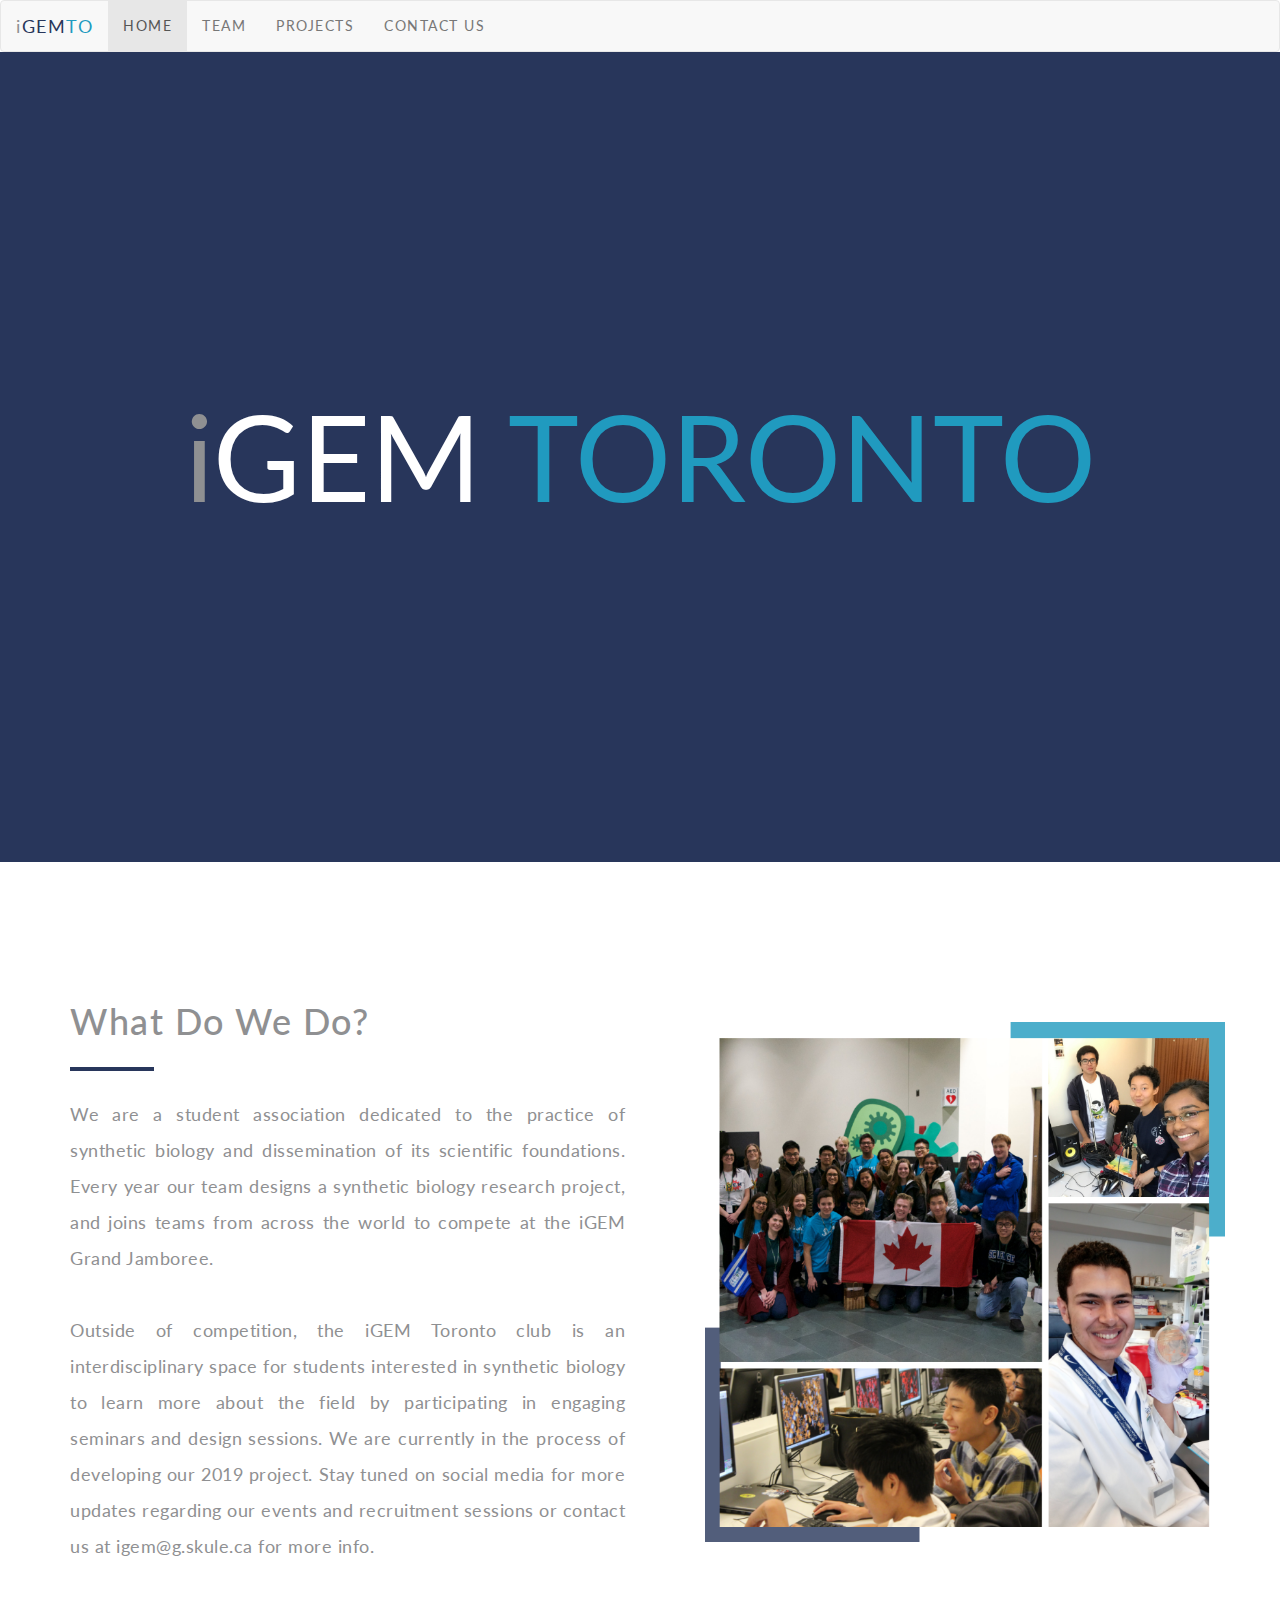
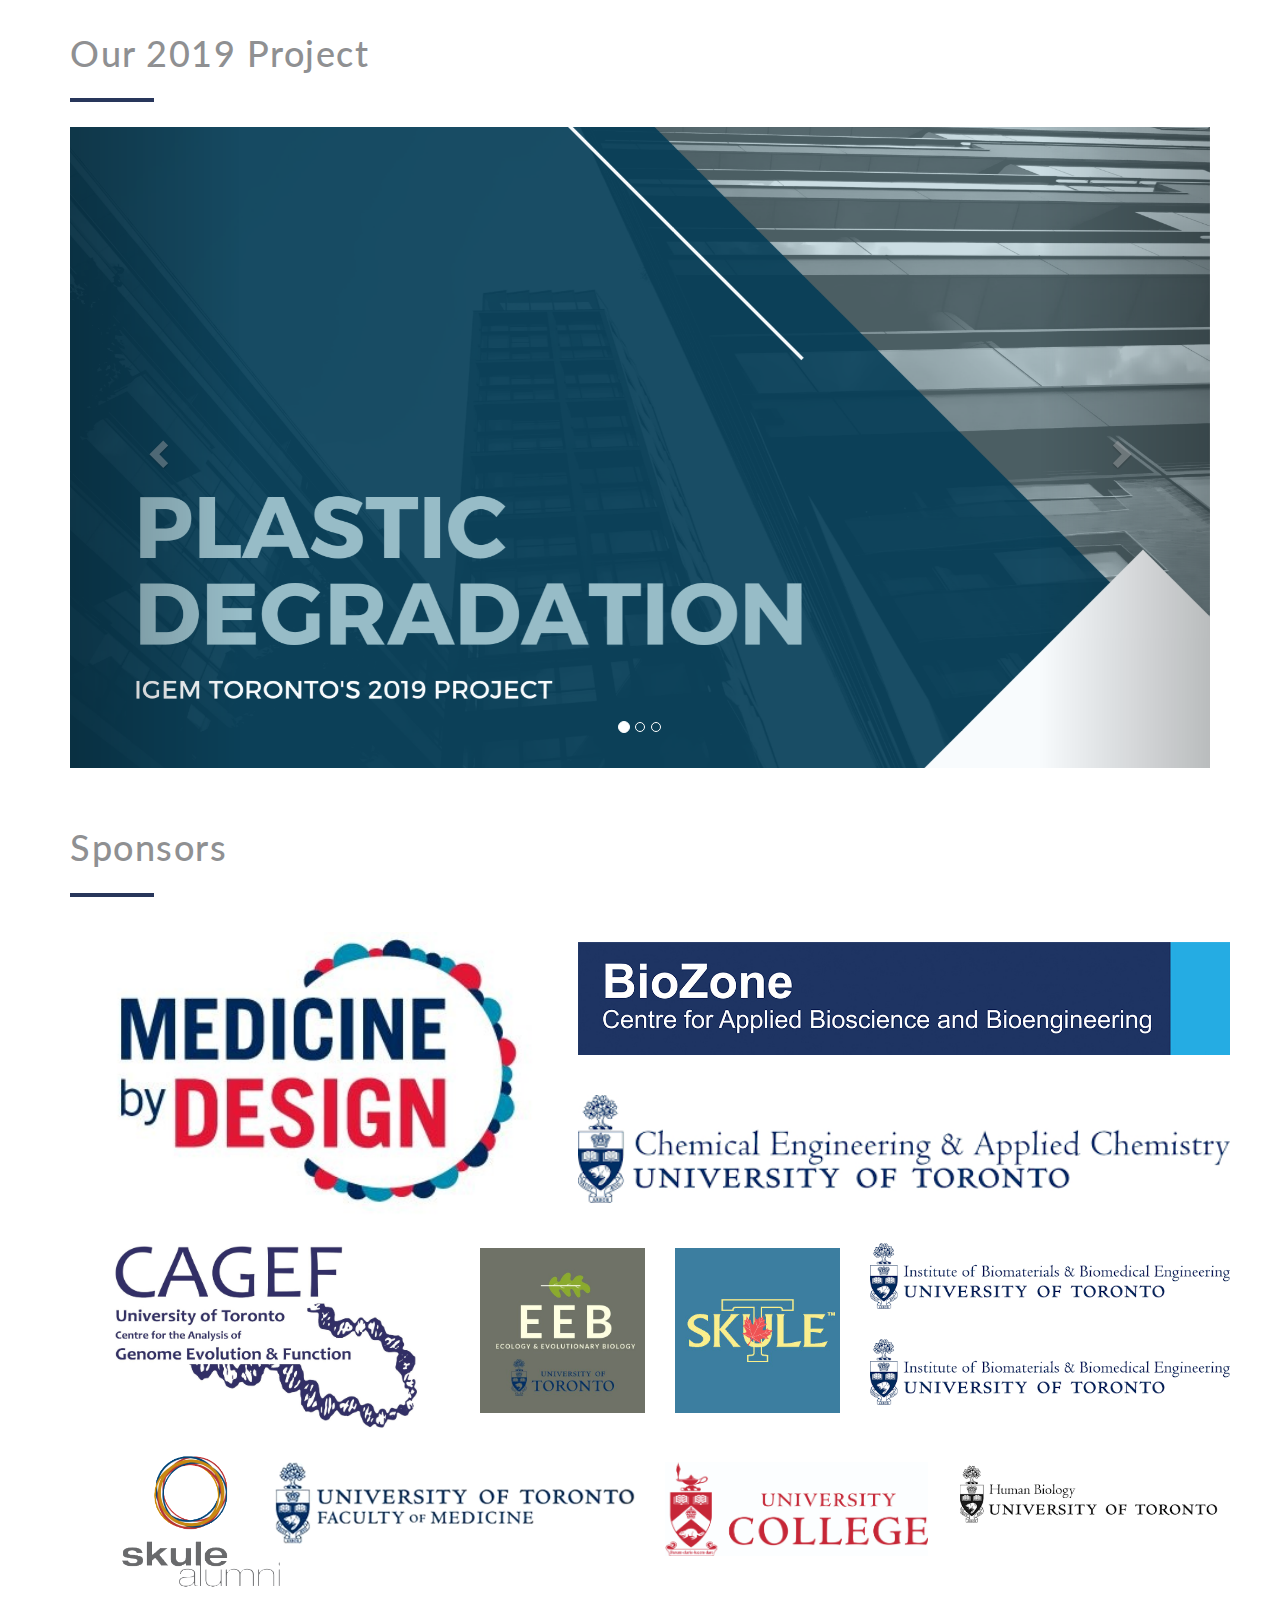
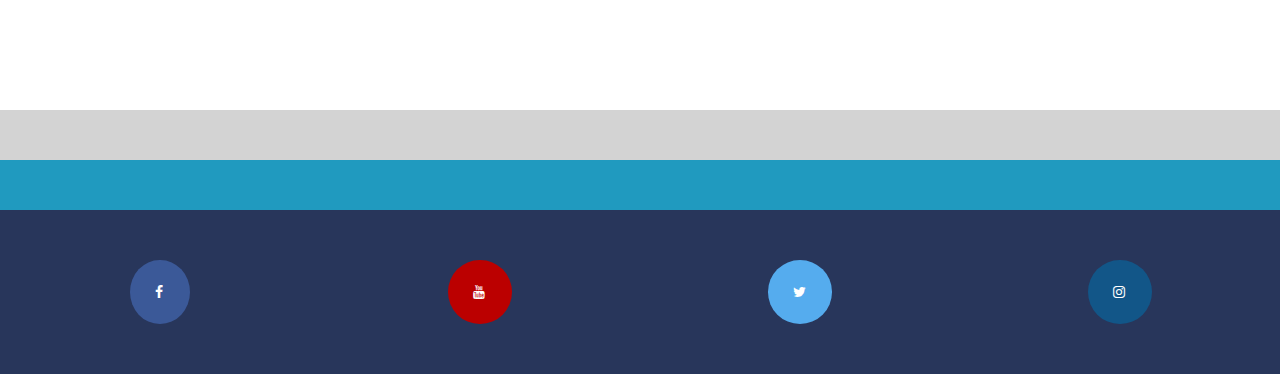
<file: index.html>
<!doctype html>
<html lang="en">
  	<head>
    <!-- Required meta tags -->
    <meta charset="utf-8">
    <meta name="viewport" content="width=device-width, initial-scale=1, shrink-to-fit=no">
    
    <!-- Fonts -->
    <link href="https://fonts.googleapis.com/css?family=Lato&display=swap" rel="stylesheet">

    <!-- Bootstrap CSS -->
    <link rel="stylesheet" href="https://maxcdn.bootstrapcdn.com/bootstrap/3.4.0/css/bootstrap.min.css">

  	<!-- Custom CSS -->
    <link rel="stylesheet" href="resources/style.css" rel="stylesheet"> 
    <title>Home</title>
    
    <!-- Social Media Icon CSS -->
    <link rel="stylesheet" href="https://cdnjs.cloudflare.com/ajax/libs/font-awesome/4.7.0/css/font-awesome.min.css">
    
    <!-- This goes in the css settings, just use the url in settings -->
  	<link rel="stylesheet" href="https://maxcdn.bootstrapcdn.com/bootstrap/3.3.7/css/bootstrap.min.css">
  
  
  	<!-- These go in the js settings, just use the url in settings -->
  	<script src="https://ajax.googleapis.com/ajax/libs/jquery/3.1.1/jquery.min.js"></script>
  	<script src="https://maxcdn.bootstrapcdn.com/bootstrap/3.3.7/js/bootstrap.min.js"></script>
    
  	</head>
  	<body class="hide-overflow">
  
  	<nav class="navbar navbar-default">
		<div class="container-fluid">
		<div class="navbar-header">
		  <a class="navbar-brand" href="#"><span>i</span><span style="color: #28365B">GEM</span><span style="color: #209ABF">TO</span></a>
		</div>
		<ul class="nav navbar-nav nav">
		  <li class="active"><a href="#">HOME</a></li>
		  <li><a href="#">TEAM</a></li>
		  <li><a href="#">PROJECTS</a></li>
		  <li><a href="#">CONTACT US</a></li>
		</ul>
		</div>
	</nav>
   
  	<div class="container-fluid hero-container">
  	<div class="row">
    	<div class="col-sm-12 hero-title"><span style="color:#">i</span><span style="color: #fff">GEM</span><span style="color: #209ABF"> TORONTO</span></div>
    </div>
  	</div>
  	
  	<div class="container container-1">
  	<div class="row">
    	<div class="col-sm-6 container-1-left">
    		<h1>What Do We Do?</h1>
    		<hr align="left" class=heading-hr>
    		<p>
    			We are a student association dedicated to the practice of synthetic biology and dissemination of its scientific foundations. Every year our team designs a synthetic biology research project, and joins teams from across the world to compete at the iGEM Grand Jamboree. 
				<br><br>
				Outside of competition, the iGEM Toronto club is an interdisciplinary space for students interested in synthetic biology to learn more about the field by participating in engaging seminars and design sessions. We are currently in the process of developing our 2019 project. Stay tuned on social media for more updates regarding our events and recruitment sessions or contact us at igem@g.skule.ca for more info. 
    		</p>
		</div>
    	
    	<div class="col-sm-6 container-1-right">
    		<img class="container-1-right-img"; src="resources/img/home-v6.png";>
    	</div>
    	
    </div>
    <br><br>
    <div class="row">
    	<div class="col-sm-12 container-1-left">
    		<h1>Our 2019 Project</h1>
    		<hr align="left" class=heading-hr>
    		
    		<div id="myCarousel" class="carousel slide" data-ride="carousel">
			  <!-- Indicators -->
			  <ol class="carousel-indicators">
				<li data-target="#myCarousel" data-slide-to="0" class="active"></li>
				<li data-target="#myCarousel" data-slide-to="1"></li>
				<li data-target="#myCarousel" data-slide-to="2"></li>
			  </ol>

			  <!-- Wrapper for slides -->
			  <div class="carousel-inner">
				<div class="item active">
				  <img src="resources/img/carousel/1.png" alt="Los Angeles">
				</div>

				<div class="item">
				  <img src="resources/img/carousel/2.png" alt="Chicago">
				</div>

				<div class="item">
				  <img src="resources/img/carousel/3.png" alt="New York">
				</div>
			  </div>

			  <!-- Left and right controls -->
			  <a class="left carousel-control" href="#myCarousel" data-slide="prev">
				<span class="glyphicon glyphicon-chevron-left"></span>
				<span class="sr-only">Previous</span>
			  </a>
			  <a class="right carousel-control" href="#myCarousel" data-slide="next">
				<span class="glyphicon glyphicon-chevron-right"></span>
				<span class="sr-only">Next</span>
			  </a>
			</div>
    		
		</div>
  		
	
   
    </div>
    
    <br><br>
    <div class="row">
    	<div class="col-sm-12 container-1-left">
    		<h1>Sponsors</h1>
    		<hr align="left" class=heading-hr>
		</div>
    </div>
    
    <div class="row">
    	<div class="col-sm-5"; style="text-align: center";>
    		<img style="display: inline-block; margin: 10px;"; src="resources/img/sponsor-logos/medicine-by-design.jpg"; width="100%";>
		</div>
   		<div class="col-sm-7 container-1-left" style="text-align: center";>
    		<img style="display: inline-block; margin: 20px;"; src="resources/img/sponsor-logos/biozone.jpg"; width="100%";>
    		<img style="display: inline-block; margin: 20px;"; src="resources/img/sponsor-logos/chem-eng.png"; width="100%";>
		</div>
    </div>
    
    <div class="row">
    	<div class="col-sm-4"; style="text-align: center";>
    		<img style="display: inline-block; margin: 10px;"; src="resources/img/sponsor-logos/CAGEF.jpg"; width="100%";>
		</div>
   		<div class="col-sm-8 container-1-left" style="text-align: center";>
   			<div class="row">
   				<div class="col-sm-3"><img style="display: inline-block; margin: 20px;"; src="resources/img/sponsor-logos/EEB.jpg"; width="100%";></div>
   				
   				<div class="col-sm-3"><img style="display: inline-block; margin: 20px;"; src="resources/img/sponsor-logos/SKULE.jpg"; width="100%";></div>
   				
   				<div class="col-sm-6">
				<img style="display: inline-block; margin: 15px 20px;"; src="resources/img/sponsor-logos/IBBME.png"; width="100%";>
    			<img style="display: inline-block; margin: 15px 20px;"; src="resources/img/sponsor-logos/IBBME.png"; width="100%";>
  				</div>
   			</div>
    		
		</div>
    </div>

    <div class="row">
    	<div class="col-sm-2"; style="text-align: center";>
    		<img style="display: inline-block; margin-left: 50px;"; src="resources/img/sponsor-logos/skule-alumni.png"; width="100%";>
		</div>
   
   		<div class="col-sm-4"; style="text-align: center";>
    		<img style="display: inline-block; margin: 10px;"; src="resources/img/sponsor-logos/medicine-uoft.png"; width="100%";>
		</div>
   
   		<div class="col-sm-3"; style="text-align: center";>
    		<img style="display: inline-block; margin: 10px;"; src="resources/img/sponsor-logos/UC.jpeg"; width="100%";>
		</div>
		
		<div class="col-sm-3"; style="text-align: center";>
    		<img style="display: inline-block; margin: 10px;"; src="resources/img/sponsor-logos/hmb.png"; width="100%";>
		</div>
   
    </div>
    
    </div>
    
    <div class="container-fluid">
  	<div class="row">
		<div style="background-color: lightgray; height: 50px; margin-top: 120px;" class="col-sm-12"></div>
    </div>
  	<div class="row">
		<div style="background-color: #209ABF; height: 50px;" class="col-sm-12"></div>
    </div>
	</div>
    
    <div class="container-fluid container-footer">
  	<div class="row">
    	<div class="col-sm-3 container-1-left">
   		  <a href="#" class="fa fa-facebook"></a>
		</div>
   
   		<div class="col-sm-3 container-1-left">
    		<a href="#" class="fa fa-youtube"></a>
		</div>
   
   		<div class="col-sm-3 container-1-left">
    		<a href="#" class="fa fa-twitter"></a>
		</div>
   
   		<div class="col-sm-3 container-1-left">
    		<a href="#" class="fa fa-instagram"></a>
		</div>
    </div>
	</div>
    
    <!-- Optional JavaScript -->
    <!-- jQuery first, then Popper.js, then Bootstrap JS -->
    <script src="https://code.jquery.com/jquery-3.3.1.slim.min.js" integrity="sha384-q8i/X+965DzO0rT7abK41JStQIAqVgRVzpbzo5smXKp4YfRvH+8abtTE1Pi6jizo" crossorigin="anonymous"></script>
    <script src="https://cdnjs.cloudflare.com/ajax/libs/popper.js/1.14.7/umd/popper.min.js" integrity="sha384-UO2eT0CpHqdSJQ6hJty5KVphtPhzWj9WO1clHTMGa3JDZwrnQq4sF86dIHNDz0W1" crossorigin="anonymous"></script>
    <script src="https://stackpath.bootstrapcdn.com/bootstrap/4.3.1/js/bootstrap.min.js" integrity="sha384-JjSmVgyd0p3pXB1rRibZUAYoIIy6OrQ6VrjIEaFf/nJGzIxFDsf4x0xIM+B07jRM" crossorigin="anonymous"></script>
  </body>
</html>
</file>
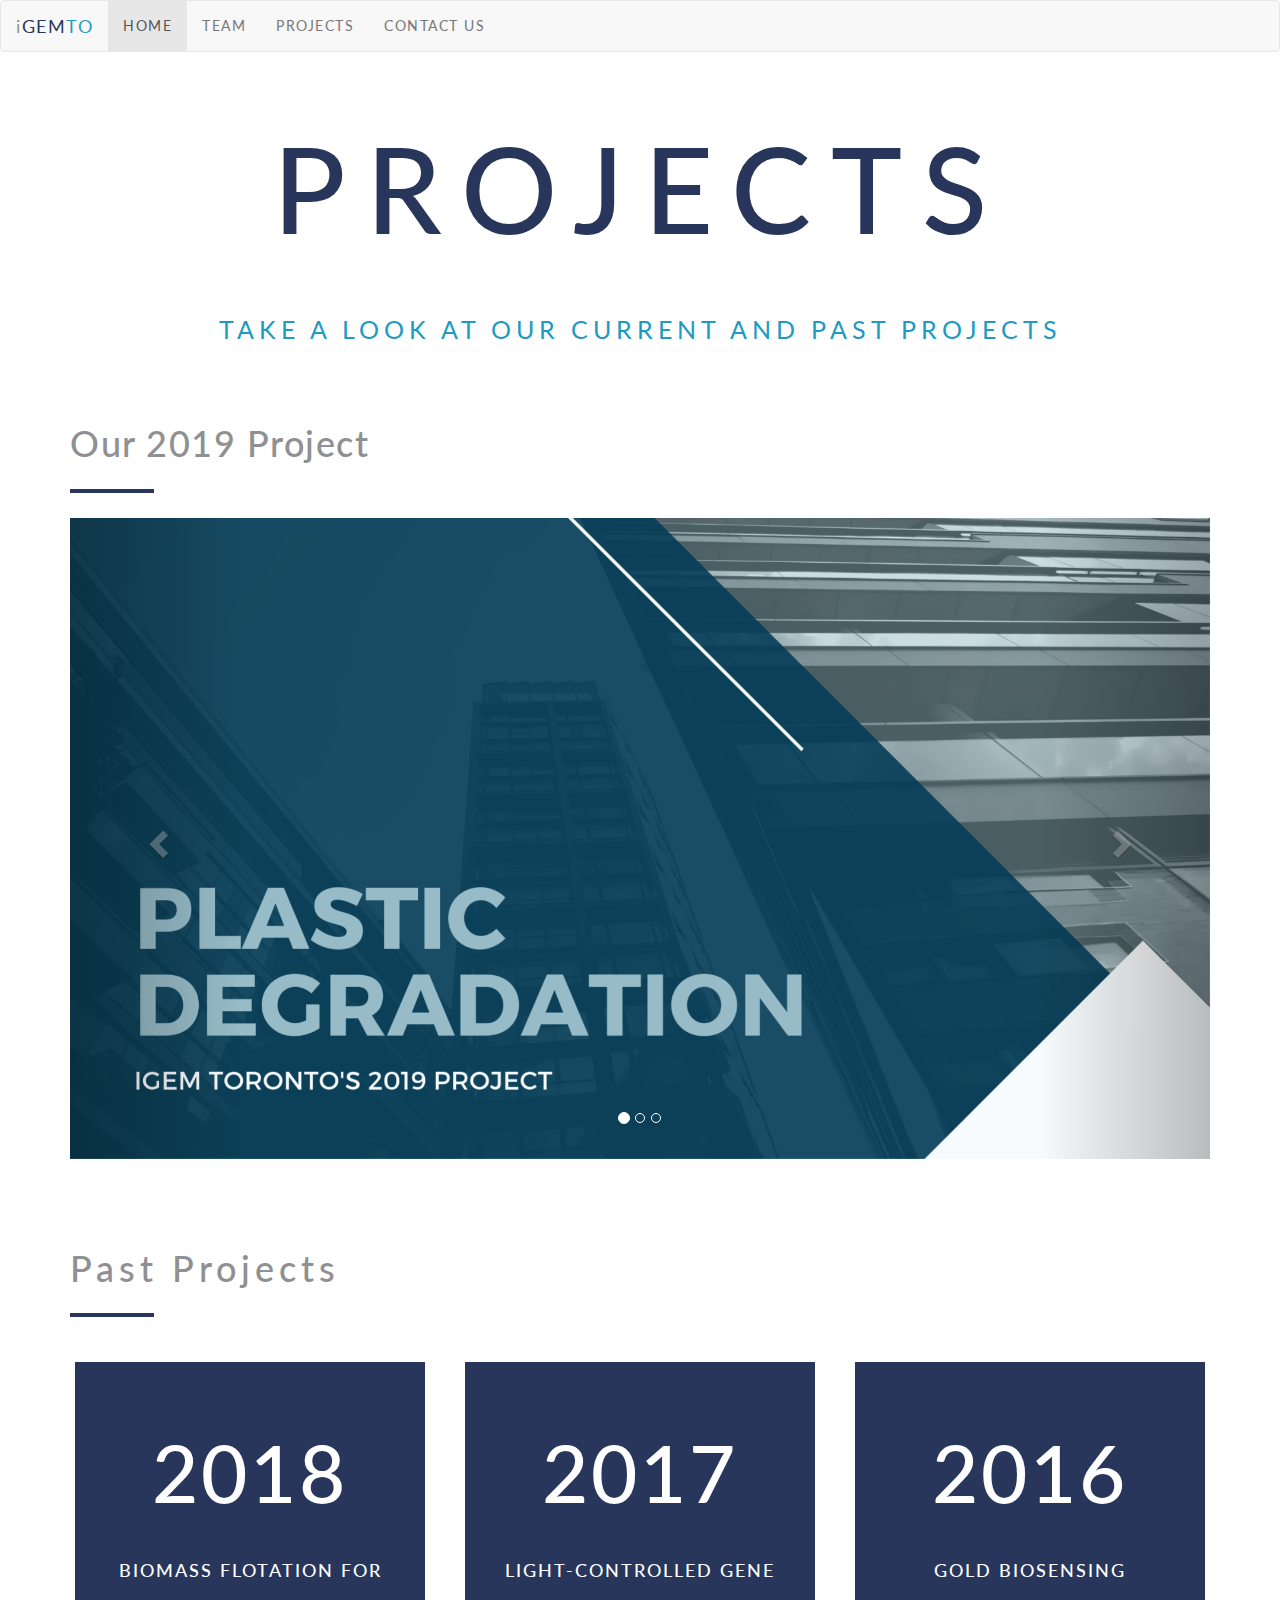
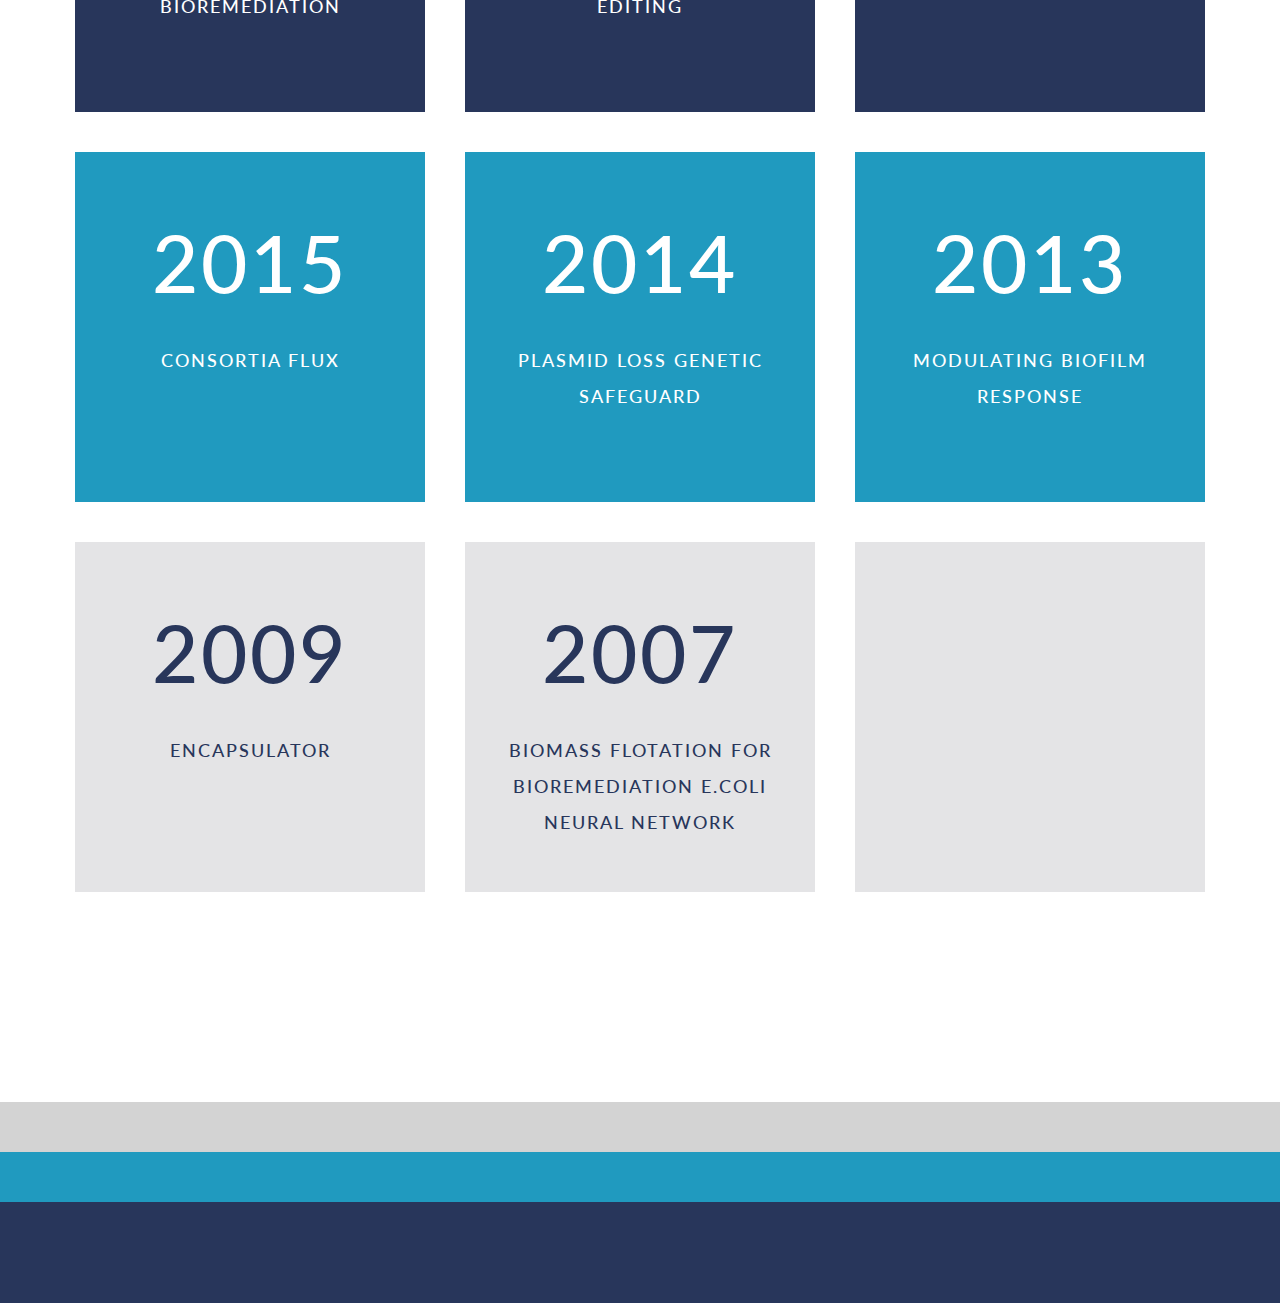
<file: projects.html>
<!doctype html>
<html lang="en">
  	<head>
    <!-- Required meta tags -->
    <meta charset="utf-8">
    <meta name="viewport" content="width=device-width, initial-scale=1, shrink-to-fit=no">
    
    <!-- Fonts -->
    <link href="https://fonts.googleapis.com/css?family=Lato&display=swap" rel="stylesheet">

    <!-- Bootstrap CSS -->
    <link rel="stylesheet" href="https://maxcdn.bootstrapcdn.com/bootstrap/3.4.0/css/bootstrap.min.css">

  	<!-- Custom CSS -->
    <link rel="stylesheet" href="resources/style.css" rel="stylesheet"> 
    <title>Home</title>
    
    <!-- Social Media Icon CSS -->
    <link rel="stylesheet" href="https://cdnjs.cloudflare.com/ajax/libs/font-awesome/4.7.0/css/font-awesome.min.css">
    
    <!-- This goes in the css settings, just use the url in settings -->
  	<link rel="stylesheet" href="https://maxcdn.bootstrapcdn.com/bootstrap/3.3.7/css/bootstrap.min.css">
  
  
  	<!-- These go in the js settings, just use the url in settings -->
  	<script src="https://ajax.googleapis.com/ajax/libs/jquery/3.1.1/jquery.min.js"></script>
  	<script src="https://maxcdn.bootstrapcdn.com/bootstrap/3.3.7/js/bootstrap.min.js"></script>
    
  	</head>
  	<body>
  
  	<nav class="navbar navbar-default">
		<div class="container-fluid">
		<div class="navbar-header">
		  <a class="navbar-brand" href="#"><span>i</span><span style="color: #28365B">GEM</span><span style="color: #209ABF">TO</span></a>
		</div>
		<ul class="nav navbar-nav nav">
		  <li class="active"><a href="#">HOME</a></li>
		  <li><a href="#">TEAM</a></li>
		  <li><a href="#">PROJECTS</a></li>
		  <li><a href="#">CONTACT US</a></li>
		</ul>
		</div>
	</nav>
       
    <div class="container-fluid container-project-1">
    <div class="row">
    	<h1 class="team-title" style="color: #28365B">Projects</h1>
    	<p class="team-subtitle">
    		Take a look at our current and past projects
    	</p>
    </div>
	</div>
	
	<div class="container">
		<div class="row">
    	<div class="col-sm-12 container-1-left">
    		<h1>Our 2019 Project</h1>
    		<hr align="left" class=heading-hr>
			<div>
				<div id="myCarousel" class="carousel slide" data-ride="carousel">
			  <!-- Indicators -->
			  <ol class="carousel-indicators">
				<li data-target="#myCarousel" data-slide-to="0" class="active"></li>
				<li data-target="#myCarousel" data-slide-to="1"></li>
				<li data-target="#myCarousel" data-slide-to="2"></li>
			  </ol>

			  <!-- Wrapper for slides -->
			  <div class="carousel-inner">
				<div class="item active">
				  <img src="resources/img/carousel/1.png" alt="Los Angeles">
				</div>

				<div class="item">
				  <img src="resources/img/carousel/2.png" alt="Chicago">
				</div>

				<div class="item">
				  <img src="resources/img/carousel/3.png" alt="New York">
				</div>
			  </div>

			  <!-- Left and right controls -->
			  <a class="left carousel-control" href="#myCarousel" data-slide="prev">
				<span class="glyphicon glyphicon-chevron-left"></span>
				<span class="sr-only">Previous</span>
			  </a>
			  <a class="right carousel-control" href="#myCarousel" data-slide="next">
				<span class="glyphicon glyphicon-chevron-right"></span>
				<span class="sr-only">Next</span>
			  </a>
			</div>
			</div>
		</div>
    	</div>
	</div>
  
  	<div class="container team-section-margins">
   		<br>
   		<div class="row">
   			<div class="col-sm-12">
   				<h1 class= "team-titles">Past Projects</h1>
   				<hr align="left" class=heading-hr>
   			</div>
   		</div>
   		<br>
   		
   		<div class="row">
    	<div class="col-sm-4 container-project-boxes">
    	<div class="square-1";>
    		<div>
    			<h3 class="project-desc-container-1 format-year">2018</h3>
    			<h3 class="project-desc-container-1">Biomass Flotation for Bioremediation</h3>
    		</div>
    	</div>
    	</div>
    	
    	<div class="col-sm-4 container-project-boxes">
    	<div class="square-1">
			<div>
    			<h3 class="project-desc-container-1 format-year">2017</h3>
    			<h3 class="project-desc-container-1">Light-Controlled Gene Editing</h3>
    		</div>
    	</div>
    	</div>
    	
    	<div class="col-sm-4 container-project-boxes">
    	<div class="square-1">
    		<div>
    			<h3 class="project-desc-container-1 format-year">2016</h3>
    			<h3 class="project-desc-container-1">Gold Biosensing</h3>
    		</div>
    	</div>
    	</div>
    	</div>
    	
    	<div class="row">
    	<div class="col-sm-4 container-project-boxes">
    	<div class="square-2">
    		<div>
    			<h3 class="project-desc-container-1 format-year">2015</h3>
    			<h3 class="project-desc-container-1">Consortia Flux</h3>
    		</div>
    	</div>
    	</div>
    	
    	<div class="col-sm-4 container-project-boxes">
    	<div class="square-2">
    		<div>
    			<h3 class="project-desc-container-1 format-year">2014</h3>
    			<h3 class="project-desc-container-1">Plasmid Loss Genetic Safeguard</h3>
    		</div>
    	</div>
    	</div>
    	
    	<div class="col-sm-4 container-project-boxes">
    	<div class="square-2">
    		<div>
    			<h3 class="project-desc-container-1 format-year">2013</h3>
    			<h3 class="project-desc-container-1">Modulating Biofilm Response</h3>
    		</div>
    	</div>
    	</div>
    	</div>
   		
   	
   		<div class="row">
    	
    	<div class="col-sm-4 container-project-boxes">
    	<div class="square-3">
    		<div>
    			<h3 class="project-desc-container-3 format-year">2009</h3>
    			<h3 class="project-desc-container-3">Encapsulator</h3>
    		</div>
    	</div>
    	</div>
    	
    	<div class="col-sm-4 container-project-boxes">
    	<div class="square-3">
    		<div>
    			<h3 class="project-desc-container-3 format-year">2007</h3>
    			<h3 class="project-desc-container-3">Biomass Flotation for Bioremediation E.coli Neural Network</h3>
    		</div>
    	</div>
    	</div>
    
    	<div class="col-sm-4 container-project-boxes">
    	<div class="square-3">
    		<div>
    		</div>
    	</div>
    	</div>
   		
   		</div>
		</div>
   	
   	<div class="container-fluid">
  	<div class="row">
		<div style="background-color: lightgray; height: 50px; margin-top: 120px;" class="col-sm-12"></div>
    </div>
  	<div class="row">
		<div style="background-color: #209ABF; height: 50px;" class="col-sm-12"></div>
    </div>
	</div>
    
    <div class="container-fluid container-footer">
  	<div class="row">
    	<div class="col-sm-3 container-1-left">
		</div>
   
   		<div class="col-sm-3 container-1-left">
		</div>
   
   		<div class="col-sm-3 container-1-left">
		</div>
   
   		<div class="col-sm-3 container-1-left">
		</div>
    </div>
	</div>
   	
    <!-- Optional JavaScript -->
    <!-- jQuery first, then Popper.js, then Bootstrap JS -->
    <script src="https://code.jquery.com/jquery-3.3.1.slim.min.js" integrity="sha384-q8i/X+965DzO0rT7abK41JStQIAqVgRVzpbzo5smXKp4YfRvH+8abtTE1Pi6jizo" crossorigin="anonymous"></script>
    <script src="https://cdnjs.cloudflare.com/ajax/libs/popper.js/1.14.7/umd/popper.min.js" integrity="sha384-UO2eT0CpHqdSJQ6hJty5KVphtPhzWj9WO1clHTMGa3JDZwrnQq4sF86dIHNDz0W1" crossorigin="anonymous"></script>
    <script src="https://stackpath.bootstrapcdn.com/bootstrap/4.3.1/js/bootstrap.min.js" integrity="sha384-JjSmVgyd0p3pXB1rRibZUAYoIIy6OrQ6VrjIEaFf/nJGzIxFDsf4x0xIM+B07jRM" crossorigin="anonymous"></script>
  </body>
</html>
</file>
<file: resources/style.css>
* {
  box-sizing: border-box;
  font-family: 'Poppins', sans-serif;
  font-family: 'Lato', sans-serif;
  color: #8F9092;
}

/* TEXT STYLES */

p{
	font-size: 18px;
	line-height: 200%;
	text-align: justify;
	letter-spacing: 0.5px;
}

.heading-hr{
	border: 2px solid #28365B;
	width: 80px;
	margin: 25px 0;
}

h1{
	font-size: 30px;
	color: #28365B;
	letter-spacing: 1.5px;
}

/* NAVBAR */

a {
	letter-spacing: 1.5px;
}

.navbar-brand{
	letter-spacing: 1.5px;
}

.navbar-default { margin : 0 !important; }

/* HERO BOX */

.hero-container{
	background-color: #28365B;
	height: 90vh;
	width: 100vw;
}

.hero-title{
	font-size: 120px;
	position: relative;
	margin-top: -86.1px;
	top: 45vh;
	text-align: center;
}

.hide-overflow{
	overflow-x: hidden;
}

/* CONTAINER-1*/

.container-1{
	margin-top: 120px;
}

.container-1-title{
	
}

.container-1-left{

}

.container-1-right{
	text-align: right;
	padding: 0px 0px;
	margin: 0;
	height: 100%;
}

.container-1-right-img{
	height: 520px;
	position: absolute;
	top: 40px;
	right: 0;
	
}

.container-1-coming-soon{
	text-align: center; 
	font-size: 150px; 
	color: #209ABF;
	margin-top: 50px;
}

/* PROJECT CONTAINER 1 */

.container-team-1{
	margin: 50px 0;
}

.team-title{
	text-transform: uppercase;
	letter-spacing: 20px;
	font-size: 120px;
	text-align: center;
	padding-bottom: 0;
	margin-bottom: 0;
}

.team-subtitle{
	text-align: center;
	text-transform: uppercase;
	letter-spacing: 5px;
	margin: 50px 200px;
	color: #209ABF;
	font-size: 25px;
}

.container-team-boxes{
	text-align: center;
	height: 450px;
}

.container-team-left{
	background-image: url(img/Team/wet-lab.png);
	background-size: cover;
	background-position: center;
}

.container-team-center{
	background-image: url(img/Team/dry-lab.jpg);
	background-size: cover;
	background-position: center;
}

.container-team-right{
	background-image: url(img/Team/pnp.jpg);
	background-size: cover;
	background-position: center;
}

.center-text{
	margin: 0;
	color: white;
	text-transform: uppercase;
	letter-spacing: 10px;
	position: relative;
	top: 50%;
	margin-top: -16.4px;
}

.past-project-cards{
	text-align-last: center;
	height: 50px;
	width: 50px;
	background-color: black;
}

.team-section-margins{
	margin: 50px auto;
}

.team-titles{
	letter-spacing: 5px;
}

.pic-cards{
	text-align: center;
}

.wet-lab-overlay{
	background-color: rgba(40, 54, 91, 0.65);
	position: absolute;
	top:0;
	left:0;
	height: 100%;
	width: 100%;
	color: black;
}

.wet-lab-overlay:hover{
	background-color: #28365B;
	position: absolute;
	top:0;
	left:0;
	height: 100%;
	width: 100%;
	color: black;
}

.dry-lab-overlay{
	background-color: rgba(143, 144, 146, 0.65);
	position: absolute;
	top:0;
	left:0;
	height: 100%;
	width: 100%;
	color: black;
}

.dry-lab-overlay:hover{
	background-color: rgba(143, 144, 146, 1);
	position: absolute;
	top:0;
	left:0;
	height: 100%;
	width: 100%;
	color: black;
}

.pnp-overlay{
	background-color: rgba(32, 154, 191, 0.65);
	position: absolute;
	top:0;
	left:0;
	height: 100%;
	width: 100%;
}

.pnp-overlay:hover{
	background-color: #209ABF;
	position: absolute;
	top:0;
	left:0;
	height: 100%;
	width: 100%;
}

.wet-lab-hidden-text{
	letter-spacing: 2px;
	position: absolute;
	padding: 180px 60px 0px 60px;
	top: 0;
	text-align: center;
	font-size: 16px;
}

.dry-lab-hidden-text{
	letter-spacing: 2px;
	position: absolute;
	padding: 180px 60px 0px 60px;
	top: 0;
	text-align: center;
	font-size: 16px;
}

.pnp-lab-hidden-text{
	letter-spacing: 2px;
	position: absolute;
	padding: 145px 60px 0px 60px;
	top: 0;
	text-align: center;
	font-size: 16px;
}

.some-content .hovered { display: none; transition-delay: 0.2;}
.some-content:hover .hovered { display: block; transition-delay: 0.2;}
.some-content:hover .initial { display: none;  transition-delay: 0.2;}

.team-names-1{
	font-size: 18px;
	text-transform: uppercase;
	letter-spacing: 1px;
	color: #28365B;
	line-height: 125%;
}

.team-names-2{
	font-size: 18px;
	text-transform: uppercase;
	letter-spacing: 1px;
	color: #209ABF;
}

/* CONTAINER PROJECTS 1 */

.container-project-1{
	margin-top: 50px;
}

.project-title{
	text-transform: uppercase;
	letter-spacing: 20px;
	font-size: 120px;
	text-align: center;
	padding-bottom: 0;
	margin-bottom: 0;
}

.project-subtitle{
	text-align: center;
	text-transform: uppercase;
	letter-spacing: 5px;
	margin: 50px 200px;
	color: #209ABF;
	font-size: 25px;
}

.container-project-boxes{
	text-align: center;
	height: 400px;
	margin-bottom: -10px;;
}

.project-titles{
	letter-spacing: 5px;
}

.center-content{
	text-align: center;
}

.square-1 {
  height: 350px;
  width: 350px;
  background-color: #28365B;
  display: inline-block;
  margin: 0;
  padding: 30px;
}

.square-2 {
  height: 350px;
  width: 350px;
  background-color: #209ABF;
  display: inline-block;
  margin: 0;
  padding: 30px;
}


.square-3 {
  height: 350px;
  width: 350px;
  background-color: #E4E4E6;
  display: inline-block;
  margin: 0;
  padding: 30px;
}

.project-row{
	margin: 0;
	padding: 0;
}

.project-desc-container-1{
	color: white;
	text-transform: uppercase;
	letter-spacing: 2px;
	line-height: 200%;
	font-size: 18px;
	margin: 0;
}

.project-desc-container-2{
	color: white;
	text-transform: uppercase;
	letter-spacing: 2px;
	line-height: 200%;
	font-size: 18px;
	margin: 0;
}

.project-desc-container-3{
	color: #28365B;
	text-transform: uppercase;
	letter-spacing: 2px;
	line-height: 200%;
	font-size: 18px;
	margin: 0;
}

.format-year{
	margin:0;
	padding: 0;
	font-size: 80px;
	letter-spacing: 3px;
}


/* FOOTER */

.container-footer{
	text-align: center;
	padding: 50px 100px;
	background-color: #28365B;
}

.fa {
  padding: 25px;
  text-align: center;
  text-decoration: none;
  border-radius: 50%;
}

.fa:hover {
    opacity: 0.7;
}

.fa-facebook {
  background: #3B5998;
  color: white;
}

.fa-twitter {
  background: #55ACEE;
  color: white;
}

.fa-youtube {
  background: #bb0000;
  color: white;
}

.fa-instagram {
  background: #125688;
  color: white;
}

/* CONTACT US */
</file>
